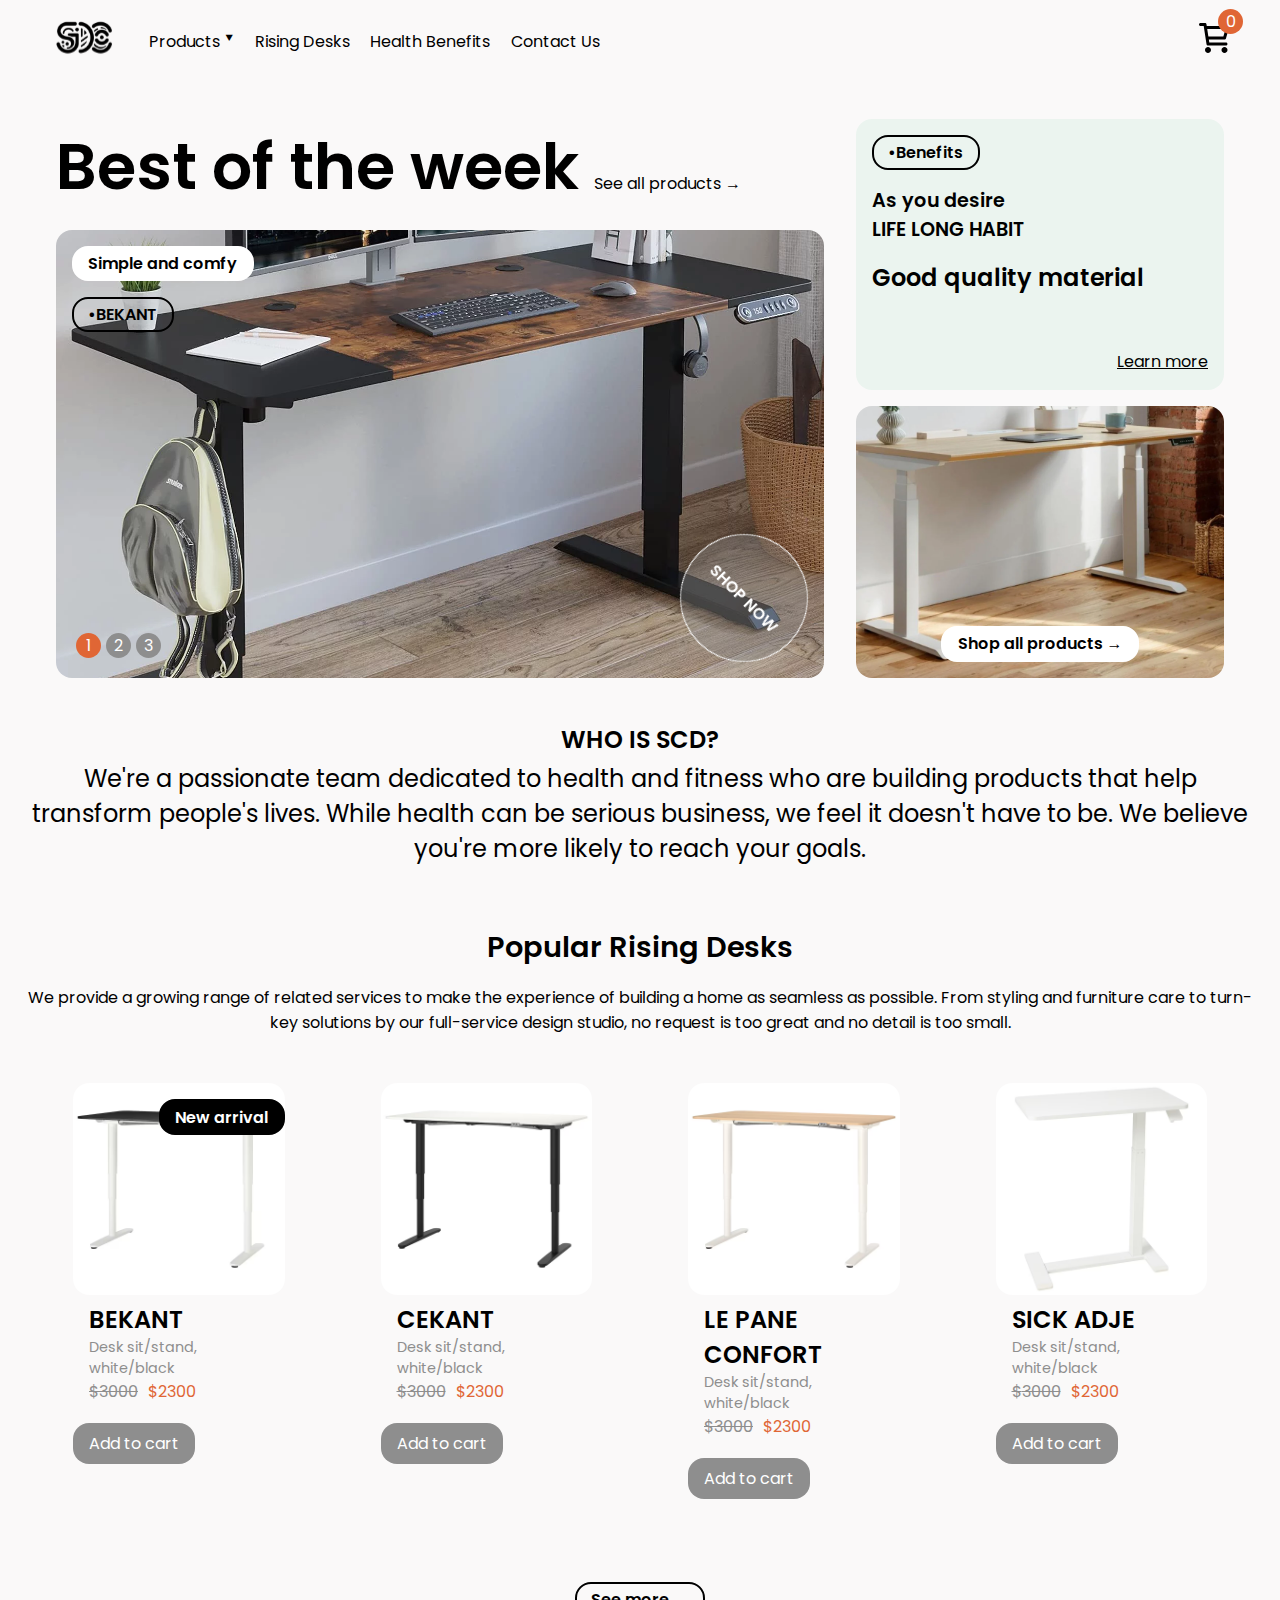
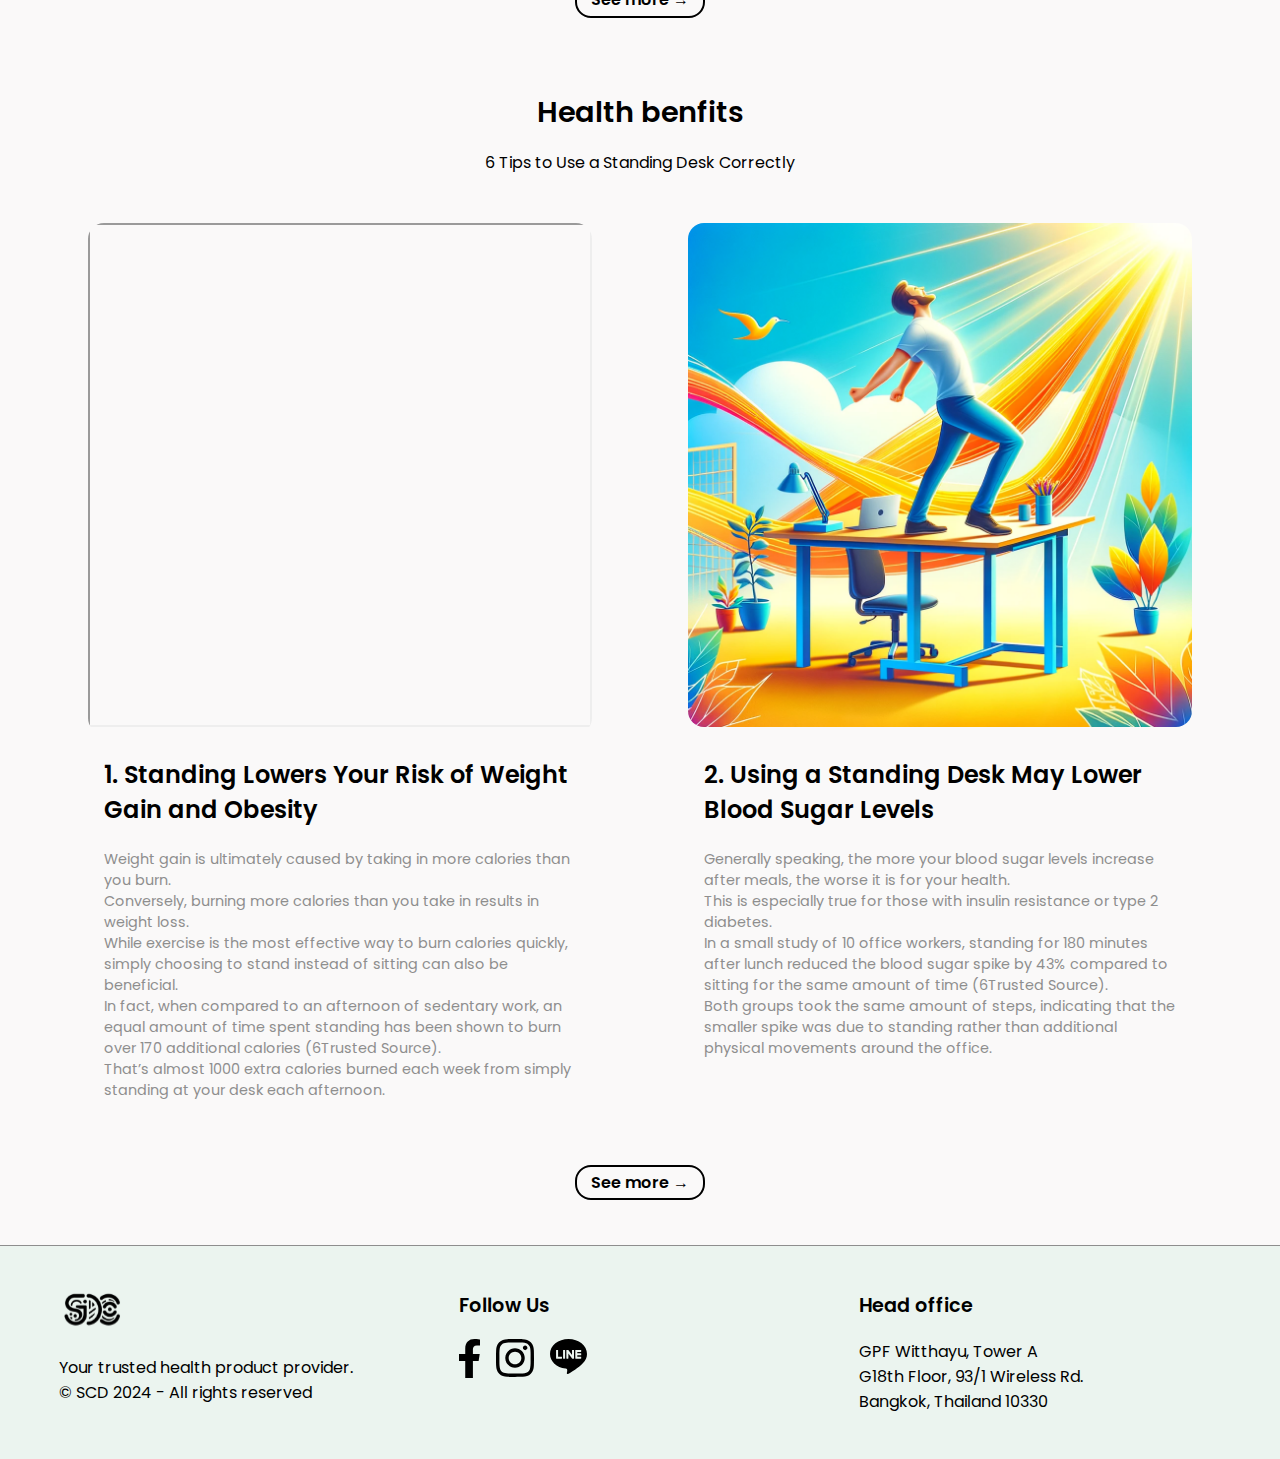
<file: index.html>
<!DOCTYPE html>
<html lang="en">
  <head>
    <meta charset="UTF-8">
    <meta name="viewport" content="width=device-width, initial-scale=1.0">
    <title>Home | SCD</title>
    <link rel="stylesheet" href="./style.css">
  </head>
  <body>
    <header class="ct px-4 py-2">
      <nav class="r align-items-center">
        <div class="c-1">
          <a href="./index.html">
            <img src="./logo.svg" alt="logo">
          </a>
        </div>
        <div class="c-9 flex align-items-center">
          <ul id="nav-bar" class="flex flex-row">
            <li class="dropdown">
              Products
              <div class="dropdown-content flex-column p-1">
                <a href="./rising-desks.html?search=BEKANT">BEKANT</a>
                <a href="./rising-desks.html?search=CEKANT">CEKANT</a>
                <a href="./rising-desks.html?search=LE%20PANE%20CONFORT">LE PANE CONFORT</a>
              </div>
            </li>
            <li><a href="./rising-desks.html">Rising Desks</a></li>
            <li><a href="./health-benefits.html">Health Benefits</a></li>
            <li><a href="./contact.html">Contact Us</a></li>
          </ul>
        </div>
        <div class="c-2">
          <div class="flex flex-row justify-content-end">
            <div class="p-relative">
              <span id="cart-count">0</span>
              <img src="./cart.svg" alt="cart">
            </div>
          </div>
        </div>
      </nav>
    </header>

    <main class="mt-2">
      <div class="ct">
        <div class="r">
          <div class="c-s-12 c-m-12 c-l-8 p-1">
            <h1>
              Best of the week <span class="cursor-pointer"><a href="./rising-desks.html">See all products → </a></span>
            </h1>
            <div id="home-slider" class="card-slider">
              <div class="slides">
                <div class="card first-banner flex flex-row p-relative d-f">
                  <div class="card-top-left">
                    <div class="flex flex-column t-0">
                      <div class="tag">Simple and comfy</div>
                      <div class="tag-outline mt-1 tag-dot">BEKANT</div>
                    </div>
                  </div>
                  <div class="card-bottom-right">
                    <div class="flex flex-row t-0">
                      <div class="tag-circle flex align-items-center justify-content-center cursor-pointer">
                        SHOP NOW
                      </div>
                    </div>
                  </div>
                </div>
                <div class="card second-banner flex flex-row p-relative d-n">
                  <div class="card-top-left">
                    <div class="flex flex-column t-0">
                      <div class="tag">Long Hour Work</div>
                      <div class="tag-outline mt-1 tag-dot">CEKANT</div>
                    </div>
                  </div>
                  <div class="card-bottom-right">
                    <div class="flex flex-row t-0">
                      <div class="tag-circle flex align-items-center justify-content-center cursor-pointer">
                        SHOP NOW
                      </div>
                    </div>
                  </div>
                </div>
                <div class="card third-banner flex flex-row p-relative d-n">
                  <div class="card-top-left">
                    <div class="flex flex-column t-0">
                      <div class="tag">Budget-friendly</div>
                      <div class="tag-outline mt-1 tag-dot">LE PANE CONFORT</div>
                    </div>
                  </div>
                  <div class="card-bottom-right">
                    <div class="flex flex-row t-0">
                      <div class="tag-circle flex align-items-center justify-content-center cursor-pointer">
                        SHOP NOW
                      </div>
                    </div>
                  </div>
                </div>
              </div>
              <div class="indicators">
                <div class="indicators__item active">1</div>
                <div class="indicators__item">2</div>
                <div class="indicators__item">3</div>
              </div>
            </div>
          </div>
          <div id="home-benefit" class="c-s-12 c-m-12 c-l-4 p-1 flex flex-column gap-1">
            <div class="card benefit-banner flex flex-row p-relative h-100">
              <div class="card-top-left">
                <div class="flex flex-column t-0">
                  <div class="tag-outline tag-dot mb-1">Benefits</div>
                  <h6>As you desire</h6>
                  <h6 class="mb-1">LIFE LONG HABIT</h6>
                  <h5>Good quality material</h5>
                </div>
              </div>
              <div class="card-bottom-right">
                <a class="text-underline" href="./health-benefits.html">Learn more</a>
              </div>
            </div>
            <div class="card rising-desk-banner flex flex-row justify-content-center p-relative h-100">
              <div class="card-bottom-center">
                <div class="flex flex-row t-0">
                  <div class="tag">Shop all products →</div>
                </div>
              </div>
            </div>
          </div>
        </div>
      </div>
      <div class="ct-f py-5">
        <div class="r">
          <div class="c-12">
            <h5 class="text-center">WHO IS SCD?</h5>
            <h5 class="text-center text-normal px-5">
              We're a passionate team dedicated to health and fitness who are building products that help transform
              people's lives. While health can be serious business, we feel it doesn't have to be. We believe you're
              more likely to reach your goals.
            </h5>
          </div>
        </div>
      </div>
      <div class="ct py-5">
        <div class="r">
          <div class="c-12">
            <div class="r">
              <div class="c-12">
                <div class="flex flex-column align-items-center">
                  <h4>Popular Rising Desks</h4>
                  <p class="text-center">
                    We provide a growing range of related services to make the experience of building a home as seamless
                    as possible. From styling and furniture care to turn-key solutions by our full-service design
                    studio, no request is too great and no detail is too small.
                  </p>
                </div>
              </div>
              <div class="c-l-3 c-m-4 c-s-12 p-1">
                <div class="card m-1 p-relative">
                  <img class="card-img" src="./products/product-1.avif" alt="Arriavle product one">
                  <div class="card-top-right">
                    <div class="tag-black mt-1">New arrival</div>
                  </div>
                  <p class="card-title mx-1">BEKANT</p>
                  <p class="card-sub mx-1">Desk sit/stand, white/black</p>
                  <div class="card-price-tag mx-1">
                    <div class="card-price-tag__base">3000</div>
                    <div class="card-price-tag__discount">2300</div>
                  </div>
                  <div class="card-addToCart my-2" onclick="addItemToCart({ id: 1, name: 'BEKANT', price: 3000 })">
                    Add to cart
                  </div>
                </div>
              </div>
              <div class="c-l-3 c-m-4 c-s-12 p-1">
                <div class="card m-1">
                  <img class="card-img" src="./products/product-2.avif" alt="Arriavle product two">
                  <p class="card-title mx-1">CEKANT</p>
                  <p class="card-sub mx-1">Desk sit/stand, white/black</p>
                  <div class="card-price-tag mx-1">
                    <div class="card-price-tag__base">3000</div>
                    <div class="card-price-tag__discount">2300</div>
                  </div>
                  <div class="card-addToCart my-2" onclick="addItemToCart({ id: 2, name: 'CEKANT', price: 3000 })">
                    Add to cart
                  </div>
                </div>
                <p class="mx-1"></p>
              </div>
              <div class="c-l-3 c-m-4 c-s-12 p-1">
                <div class="card m-1">
                  <img class="card-img" src="./products/product-3.avif" alt="Arriavle product three">
                  <p class="card-title mx-1">LE PANE CONFORT</p>
                  <p class="card-sub mx-1">Desk sit/stand, white/black</p>
                  <div class="card-price-tag mx-1">
                    <div class="card-price-tag__base">3000</div>
                    <div class="card-price-tag__discount">2300</div>
                  </div>
                  <div class="card-addToCart my-2" onclick="addItemToCart({ id: 3, name: 'LE PANE CONFORT', price: 3000 })">
                    Add to cart
                  </div>
                </div>
                <p class="mx-1"></p>
              </div>
              <div class="c-l-3 c-m-4 c-s-12 p-1">
                <div class="card m-1">
                  <img class="card-img" src="./products/product-4.avif" alt="">
                  <p class="card-title mx-1">SICK ADJE</p>
                  <p class="card-sub mx-1">Desk sit/stand, white/black</p>
                  <div class="card-price-tag mx-1">
                    <div class="card-price-tag__base">3000</div>
                    <div class="card-price-tag__discount">2300</div>
                  </div>
                  <div class="card-addToCart my-2" onclick="addItemToCart({ id: 4, name: 'SICK ADJE', price: 3000 })">
                    Add to cart
                  </div>
                </div>
                <p class="mx-1"></p>
              </div>
              <div class="c-l-12 c-m-12 c-s-12 p-1 flex justify-content-center">
                <a href="./rising-desks.html" class="tag-outline cursor-pointer">See more →</a>
              </div>
            </div>
          </div>
        </div>
      </div>
      <div class="ct py-5">
        <div class="r">
          <div class="c-12">
            <div class="flex flex-column align-items-center">
              <h4>Health benfits</h4>
              <p class="text-center">6 Tips to Use a Standing Desk Correctly</p>
            </div>
          </div>
          <div class="c-l-6 c-m-6 c-s-12 p-1">
            <div class="card m-1 p-relative">
              <div class="card-img overflow-hidden">
                <iframe width="504" height="504" src="https://www.youtube.com/embed/Ig4OgfjkCZ8?si=38S94XhW71Z-R6vt" title="YouTube video player" allow="accelerometer; autoplay; clipboard-write; encrypted-media; gyroscope; picture-in-picture; web-share" allowfullscreen></iframe>
              </div>
              <p class="card-title mx-1 py-3">1. Standing Lowers Your Risk of Weight Gain and Obesity</p>
              <p class="card-sub mx-1">
                Weight gain is ultimately caused by taking in more calories than you burn.
                <br>
                Conversely, burning more calories than you take in results in weight loss.
                <br>
                While exercise is the most effective way to burn calories quickly, simply choosing to stand instead of
                sitting can also be beneficial.
                <br>
                In fact, when compared to an afternoon of sedentary work, an equal amount of time spent standing has
                been shown to burn over 170 additional calories (6Trusted Source).
                <br>
                That’s almost 1000 extra calories burned each week from simply standing at your desk each afternoon.
              </p>
            </div>
          </div>
          <div class="c-l-6 c-m-6 c-s-12 p-1">
            <div class="card m-1 p-relative">
              <img class="card-img" src="./images/health-benefit-2.png" alt="Health benefit 2">
              <p class="card-title mx-1 py-3">2. Using a Standing Desk May Lower Blood Sugar Levels</p>
              <p class="card-sub mx-1">
                Generally speaking, the more your blood sugar levels increase after meals, the worse it is for your
                health.
                <br>
                This is especially true for those with insulin resistance or type 2 diabetes.
                <br>
                In a small study of 10 office workers, standing for 180 minutes after lunch reduced the blood sugar
                spike by 43% compared to sitting for the same amount of time (6Trusted Source).
                <br>
                Both groups took the same amount of steps, indicating that the smaller spike was due to standing rather
                than additional physical movements around the office.
              </p>
            </div>
          </div>
          <div class="c-l-12 c-m-12 c-s-12 p-1 flex justify-content-center">
            <a href="./rising-desks.html" class="tag-outline cursor-pointer">See more →</a>
          </div>
        </div>
      </div>
    </main>

    <footer class="ct-f">
      <div class="ct py-4">
        <div class="r">
          <div class="c-l-4 c-m-4 c-s-12 p-2">
            <a href="./index.html">
              <img class="mb-2" src="./logo.svg" alt="logo">
            </a>
            <p>Your trusted health product provider.</p>
            <p>© SCD 2024 - All rights reserved</p>
          </div>
          <div class="c-l-4 c-m-4 c-s-12 p-2">
            <h6 class="mb-2">Follow Us</h6>
            <ul class="flex flex-row gap-1">
              <li>
                <a href="#"><img src="./fb.svg" alt="social-media-fb"></a>
              </li>
              <li>
                <a href="#"><img src="./insta.svg" alt="social-media-instagram"></a>
              </li>
              <li>
                <a href="#"><img src="./line.svg" alt="social-media-line"></a>
              </li>
            </ul>
          </div>
          <div class="c-l-4 c-m-4 c-s-12 p-2">
            <h6 class="mb-2">Head office</h6>
            <ul class="flex flex-column">
              <li>GPF Witthayu, Tower A</li>
              <li>G18th Floor, 93/1 Wireless Rd.</li>
              <li>Bangkok, Thailand 10330</li>
            </ul>
          </div>
        </div>
      </div>
    </footer>
    <script>
      const homeSliderEle = document.getElementById("home-slider");
      const [slidesEle, indicatorsEle] = homeSliderEle.children;
  
      indicatorsEle.addEventListener("click", (e) => {
        const target = e.target;
        if (target.classList.contains("indicators__item")) {
          const activeEle = indicatorsEle.querySelector(".active");
          activeEle.classList.remove("active");
          target.classList.add("active");
          const activeIndex = Array.from(indicatorsEle.children).indexOf(activeEle);
          const targetIndex = Array.from(indicatorsEle.children).indexOf(target);
          const activeSlideEle = slidesEle.querySelector(".d-f");
          activeSlideEle.classList.add("d-n");
          activeSlideEle.classList.remove("d-f");
          const targetSlideEle = slidesEle.children[targetIndex];
          targetSlideEle.classList.add("d-f");
          targetSlideEle.classList.remove("d-n");
        }
      });
    </script>
    <script src="cart.js"></script>
  </body>
</html>
</file>
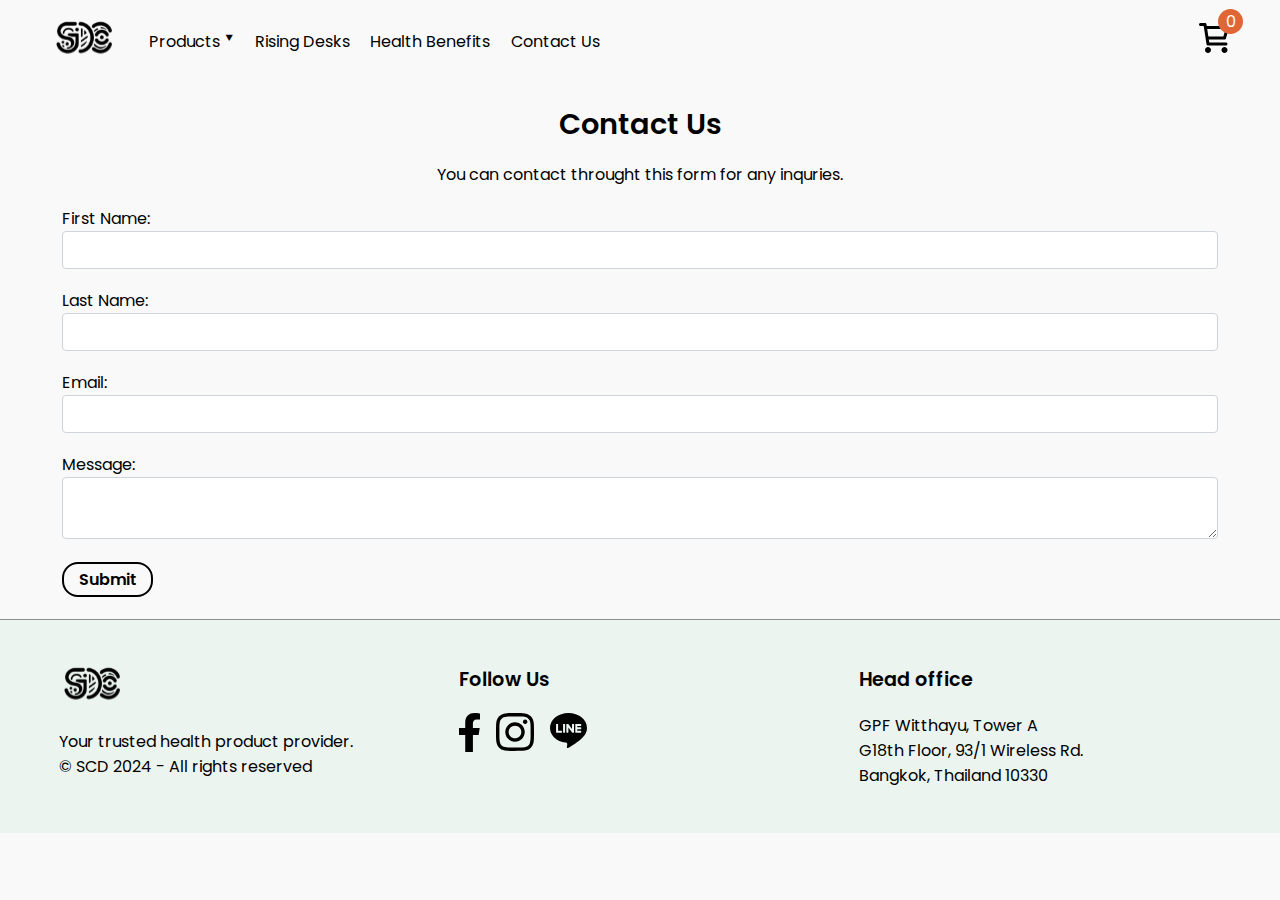
<file: contact.html>
<!DOCTYPE html>
<html lang="en">
  <head>
    <meta charset="UTF-8">
    <meta name="viewport" content="width=device-width, initial-scale=1.0">
    <title>Health Benefits | SCD</title>
    <link rel="stylesheet" href="./style.css">
  </head>
  <body>
    <header class="ct px-4 py-2">
      <nav class="r align-items-center">
        <div class="c-1">
          <a href="./index.html">
            <img src="./logo.svg" alt="logo">
          </a>
        </div>
        <div class="c-9 flex align-items-center">
          <ul id="nav-bar" class="flex flex-row">
            <li class="dropdown">
              Products
              <div class="dropdown-content flex-column p-1">
                <a href="./rising-desks.html?search=BEKANT">BEKANT</a>
                <a href="./rising-desks.html?search=CEKANT">CEKANT</a>
                <a href="./rising-desks.html?search=LE%20PANE%20CONFORT">LE PANE CONFORT</a>
              </div>
            </li>
            <li><a href="./rising-desks.html">Rising Desks</a></li>
            <li><a href="./health-benefits.html">Health Benefits</a></li>
            <li><a href="./contact.html">Contact Us</a></li>
          </ul>
        </div>
        <div class="c-2">
          <div class="flex flex-row justify-content-end">
            <div class="p-relative">
              <span id="cart-count">0</span>
              <img src="./cart.svg" alt="cart">
            </div>
          </div>
        </div>
      </nav>
    </header>
    <main class="mt-2">
      <div class="ct">
        <div class="r">
          <div class="c-s-12 c-m-12 c-12 px-3">
            <div class="flex flex-column align-items-center">
              <h4>Contact Us</h4>
              <p class="text-center">You can contact throught this form for any inquries.</p>
            </div>
          </div>
          <div class="c-s-12 c-m-12 c-12 px-3">
            <form action="send-email.php" method="post">
              <div class="form-group pt-2">
                <label for="first-name">First Name:</label>
                <input type="text" id="first-name" name="first-name" aria-required="true">
              </div>
              <div class="form-group pt-2">
                <label for="last-name">Last Name:</label>
                <input type="text" id="last-name" name="last-name" aria-required="true">
              </div>
              <div class="form-group pt-2">
                <label for="email">Email:</label>
                <input type="email" id="email" name="email" aria-required="true">
              </div>
              <div class="form-group pt-2">
                <label for="message">Message:</label>
                <textarea id="message" name="message" aria-required="true"></textarea>
              </div>
              <div class="form-group">
                <button class="tag-outline my-3 cursor-pointer" type="submit">Submit</button>
              </div>
            </form>
          </div>
        </div>
      </div>
    </main>
    <footer class="ct-f">
      <div class="ct py-4">
        <div class="r">
          <div class="c-l-4 c-m-4 c-s-12 p-2">
            <a href="./index.html">
              <img class="mb-2" src="./logo.svg" alt="logo">
            </a>
            <p>Your trusted health product provider.</p>
            <p>© SCD 2024 - All rights reserved</p>
          </div>
          <div class="c-l-4 c-m-4 c-s-12 p-2">
            <h6 class="mb-2">Follow Us</h6>
            <ul class="flex flex-row gap-1">
              <li>
                <a href="#"><img src="./fb.svg" alt="social-media-fb"></a>
              </li>
              <li>
                <a href="#"><img src="./insta.svg" alt="social-media-instagram"></a>
              </li>
              <li>
                <a href="#"><img src="./line.svg" alt="social-media-line"></a>
              </li>
            </ul> 
          </div>
          <div class="c-l-4 c-m-4 c-s-12 p-2">
            <h6 class="mb-2">Head office</h6>
            <ul class="flex flex-column">
              <li>GPF Witthayu, Tower A</li>
              <li>G18th Floor, 93/1 Wireless Rd.</li>
              <li>Bangkok, Thailand 10330</li>
            </ul>
          </div>
        </div>
      </div>
    </footer>
    <script src="cart.js"></script>
  </body>
</html>
</file>
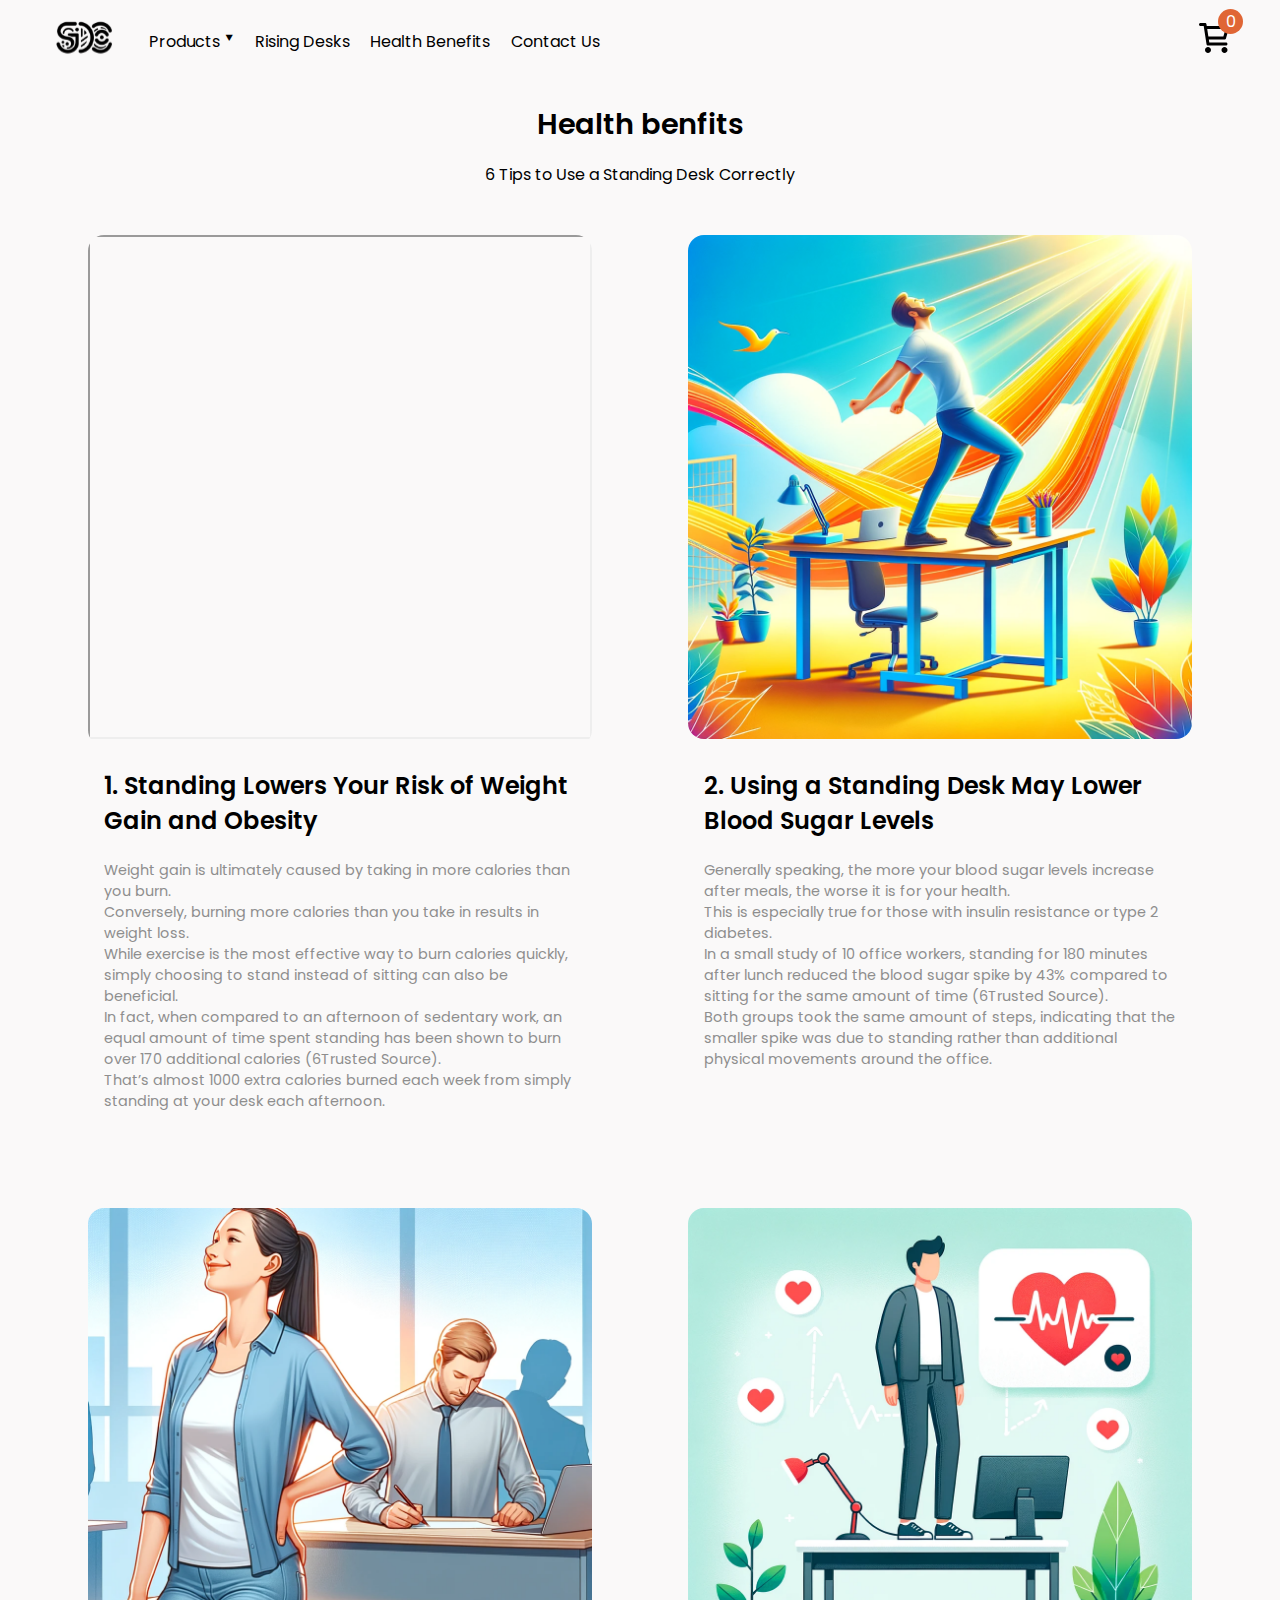
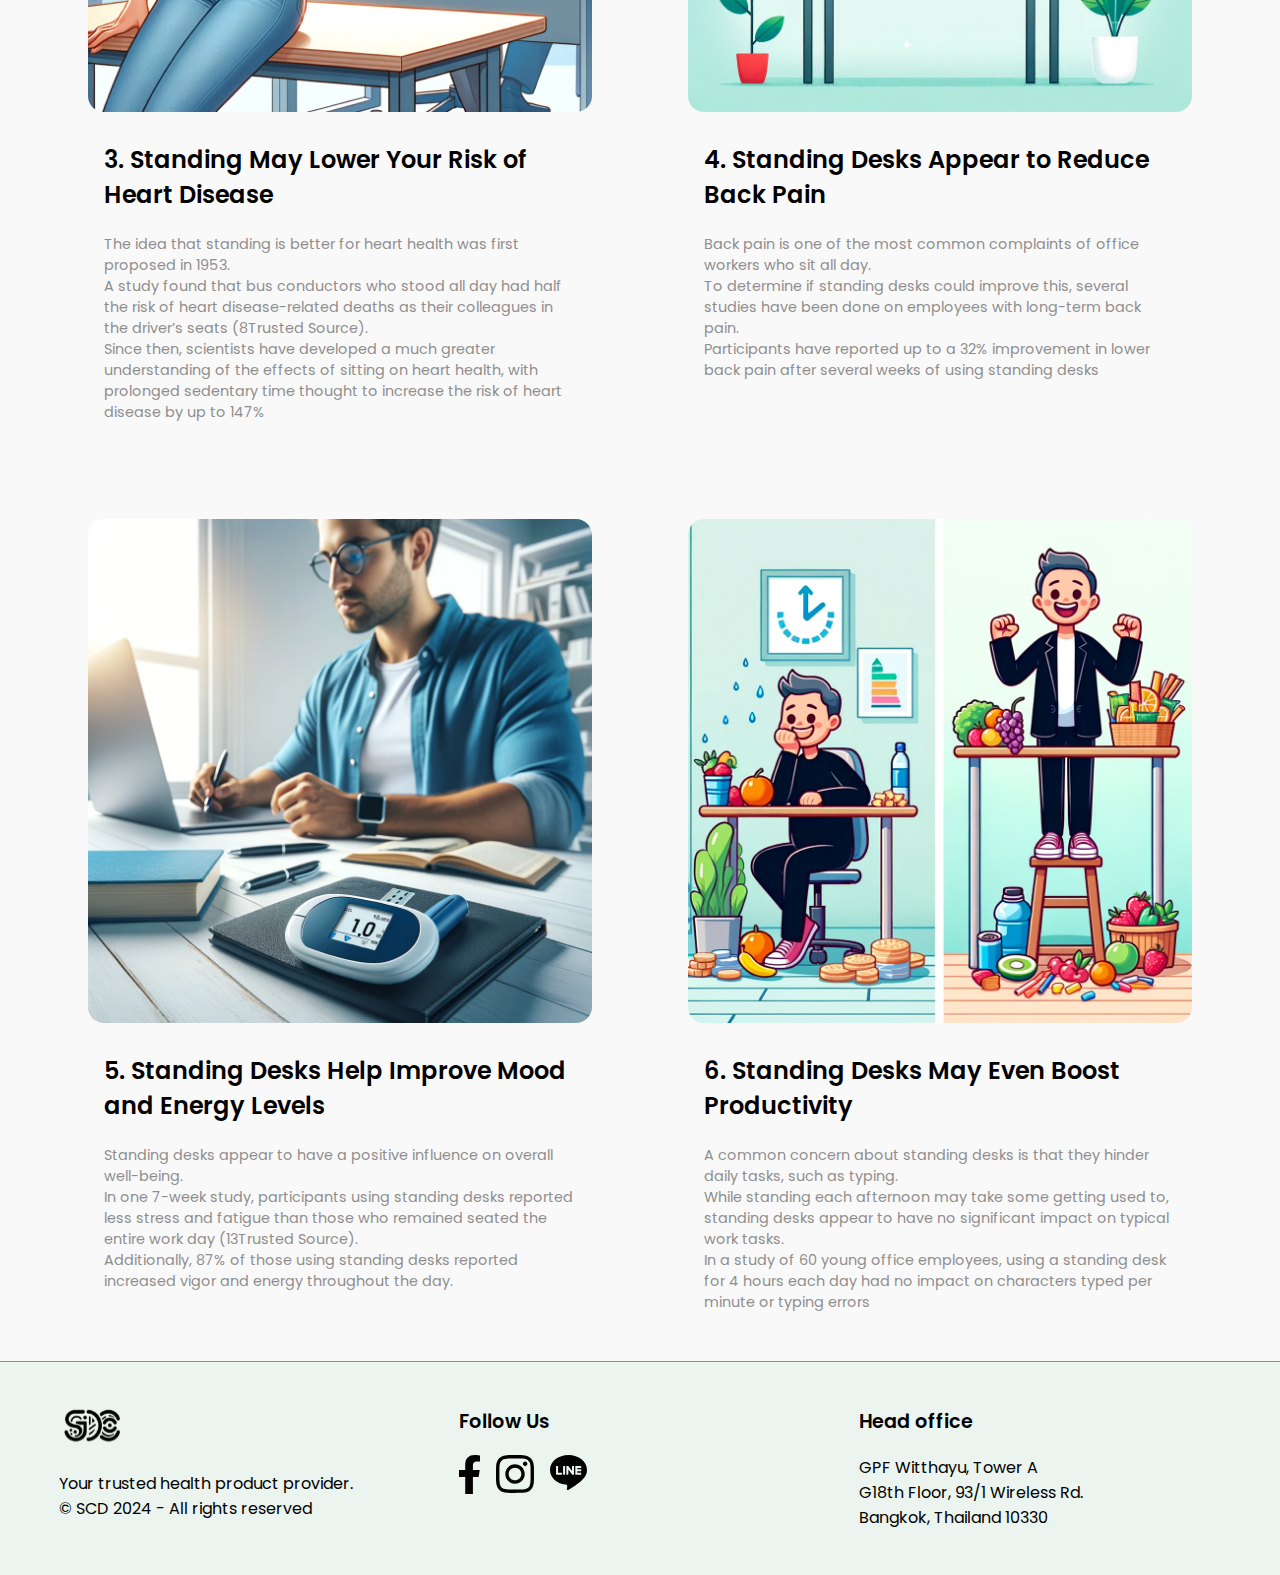
<file: health-benefits.html>
<!DOCTYPE html>
<html lang="en">
  <head>
    <meta charset="UTF-8">
    <meta name="viewport" content="width=device-width, initial-scale=1.0">
    <title>Health Benefits | SCD</title>
    <link rel="stylesheet" href="./style.css">
  </head>
  <body>
    <header class="ct px-4 py-2">
      <nav class="r align-items-center">
        <div class="c-1">
          <a href="./index.html">
            <img src="./logo.svg" alt="logo">
          </a>
        </div>
        <div class="c-9 flex align-items-center">
          <ul id="nav-bar" class="flex flex-row">
            <li class="dropdown">
              Products
              <div class="dropdown-content flex-column p-1">
                <a href="./rising-desks.html?search=BEKANT">BEKANT</a>
                <a href="./rising-desks.html?search=CEKANT">CEKANT</a>
                <a href="./rising-desks.html?search=LE%20PANE%20CONFORT">LE PANE CONFORT</a>
              </div>
            </li>
            <li><a href="./rising-desks.html">Rising Desks</a></li>
            <li><a href="./health-benefits.html">Health Benefits</a></li>
            <li><a href="./contact.html">Contact Us</a></li>
          </ul>
        </div>
        <div class="c-2">
          <div class="flex flex-row justify-content-end">
            <div class="p-relative">
              <span id="cart-count">0</span>
              <img src="./cart.svg" alt="cart">
            </div>
          </div>
        </div>
      </nav>
    </header>

    <main class="mt-2">
      <div class="ct">
        <div class="r">
          <div class="c-12">
            <div class="flex flex-column align-items-center">
              <h4>Health benfits</h4>
              <p class="text-center">6 Tips to Use a Standing Desk Correctly</p>
            </div>
          </div>
          <div class="c-l-6 c-m-6 c-s-12 p-1">
            <div class="card m-1 p-relative">
              <div class="card-img overflow-hidden">
                <iframe width="504" height="504" src="https://www.youtube.com/embed/Ig4OgfjkCZ8?si=38S94XhW71Z-R6vt" title="YouTube video player" allow="accelerometer; autoplay; clipboard-write; encrypted-media; gyroscope; picture-in-picture; web-share" allowfullscreen></iframe>
              </div>
              <p class="card-title mx-1 py-3">1. Standing Lowers Your Risk of Weight Gain and Obesity</p>
              <p class="card-sub mx-1">
                Weight gain is ultimately caused by taking in more calories than you burn.
                <br>
                Conversely, burning more calories than you take in results in weight loss.
                <br>
                While exercise is the most effective way to burn calories quickly, simply choosing to stand instead of
                sitting can also be beneficial.
                <br>
                In fact, when compared to an afternoon of sedentary work, an equal amount of time spent standing has
                been shown to burn over 170 additional calories (6Trusted Source).
                <br>
                That’s almost 1000 extra calories burned each week from simply standing at your desk each afternoon.
              </p>
            </div>
          </div>
          <div class="c-l-6 c-m-6 c-s-12 p-1">
            <div class="card m-1 p-relative">
              <img class="card-img" src="./images/health-benefit-2.png" alt="Health benefit 2">
              <p class="card-title mx-1 py-3">2. Using a Standing Desk May Lower Blood Sugar Levels</p>
              <p class="card-sub mx-1">
                Generally speaking, the more your blood sugar levels increase after meals, the worse it is for your
                health.
                <br>
                This is especially true for those with insulin resistance or type 2 diabetes.
                <br>
                In a small study of 10 office workers, standing for 180 minutes after lunch reduced the blood sugar
                spike by 43% compared to sitting for the same amount of time (6Trusted Source).
                <br>
                Both groups took the same amount of steps, indicating that the smaller spike was due to standing rather
                than additional physical movements around the office.
              </p>
            </div>
          </div>
          <div class="c-l-6 c-m-6 c-s-12 p-1">
            <div class="card m-1 p-relative">
              <img class="card-img" src="./images/health-benefit-3.png" alt="Health benefit 3">
              <p class="card-title mx-1 py-3">3. Standing May Lower Your Risk of Heart Disease</p>
              <p class="card-sub mx-1">
                The idea that standing is better for heart health was first proposed in 1953.
                <br>
                A study found that bus conductors who stood all day had half the risk of heart disease-related deaths as
                their colleagues in the driver’s seats (8Trusted Source).
                <br>
                Since then, scientists have developed a much greater understanding of the effects of sitting on heart
                health, with prolonged sedentary time thought to increase the risk of heart disease by up to 147%
              </p>
            </div>
          </div>
          <div class="c-l-6 c-m-6 c-s-12 p-1">
            <div class="card m-1 p-relative">
              <img class="card-img" src="./images/health-benefit-4.png" alt="Health benefit 4">
              <p class="card-title mx-1 py-3">4. Standing Desks Appear to Reduce Back Pain</p>
              <p class="card-sub mx-1">
                Back pain is one of the most common complaints of office workers who sit all day.
                <br>
                To determine if standing desks could improve this, several studies have been done on employees with
                long-term back pain.
                <br>
                Participants have reported up to a 32% improvement in lower back pain after several weeks of using
                standing desks
              </p>
            </div>
          </div>
          <div class="c-l-6 c-m-6 c-s-12 p-1">
            <div class="card m-1 p-relative">
              <img class="card-img" src="./images/health-benefit-5.png" alt="Health benefit 5">
              <p class="card-title mx-1 py-3">5. Standing Desks Help Improve Mood and Energy Levels</p>
              <p class="card-sub mx-1">
                Standing desks appear to have a positive influence on overall well-being.
                <br>
                In one 7-week study, participants using standing desks reported less stress and fatigue than those who
                remained seated the entire work day (13Trusted Source).
                <br>
                Additionally, 87% of those using standing desks reported increased vigor and energy throughout the day.
              </p>
            </div>
          </div>
          <div class="c-l-6 c-m-6 c-s-12 p-1">
            <div class="card m-1 p-relative">
              <img class="card-img" src="./images/health-benefit-6.png" alt="Health benefit 6">
              <p class="card-title mx-1 py-3">6. Standing Desks May Even Boost Productivity</p>
              <p class="card-sub mx-1">
                A common concern about standing desks is that they hinder daily tasks, such as typing.
                <br>
                While standing each afternoon may take some getting used to, standing desks appear to have no
                significant impact on typical work tasks.
                <br>
                In a study of 60 young office employees, using a standing desk for 4 hours each day had no impact on
                characters typed per minute or typing errors
              </p>
            </div>
          </div>
        </div>
      </div>
    </main>

    <footer class="ct-f">
      <div class="ct py-4">
        <div class="r">
          <div class="c-l-4 c-m-4 c-s-12 p-2">
            <a href="./index.html">
              <img class="mb-2" src="./logo.svg" alt="logo">
            </a>
            <p>Your trusted health product provider.</p>
            <p>© SCD 2024 - All rights reserved</p>
          </div>
          <div class="c-l-4 c-m-4 c-s-12 p-2">
            <h6 class="mb-2">Follow Us</h6>
            <ul class="flex flex-row gap-1">
              <li>
                <a href="#"><img src="./fb.svg" alt="social-media-fb"></a>
              </li>
              <li>
                <a href="#"><img src="./insta.svg" alt="social-media-instagram"></a>
              </li>
              <li>
                <a href="#"><img src="./line.svg" alt="social-media-line"></a>
              </li>
            </ul>
          </div>
          <div class="c-l-4 c-m-4 c-s-12 p-2">
            <h6 class="mb-2">Head office</h6>
            <ul class="flex flex-column">
              <li>GPF Witthayu, Tower A</li>
              <li>G18th Floor, 93/1 Wireless Rd.</li>
              <li>Bangkok, Thailand 10330</li>
            </ul>
          </div>
        </div>
      </div>
    </footer> 
    <script src="cart.js"></script>
  </body>
</html>
</file>
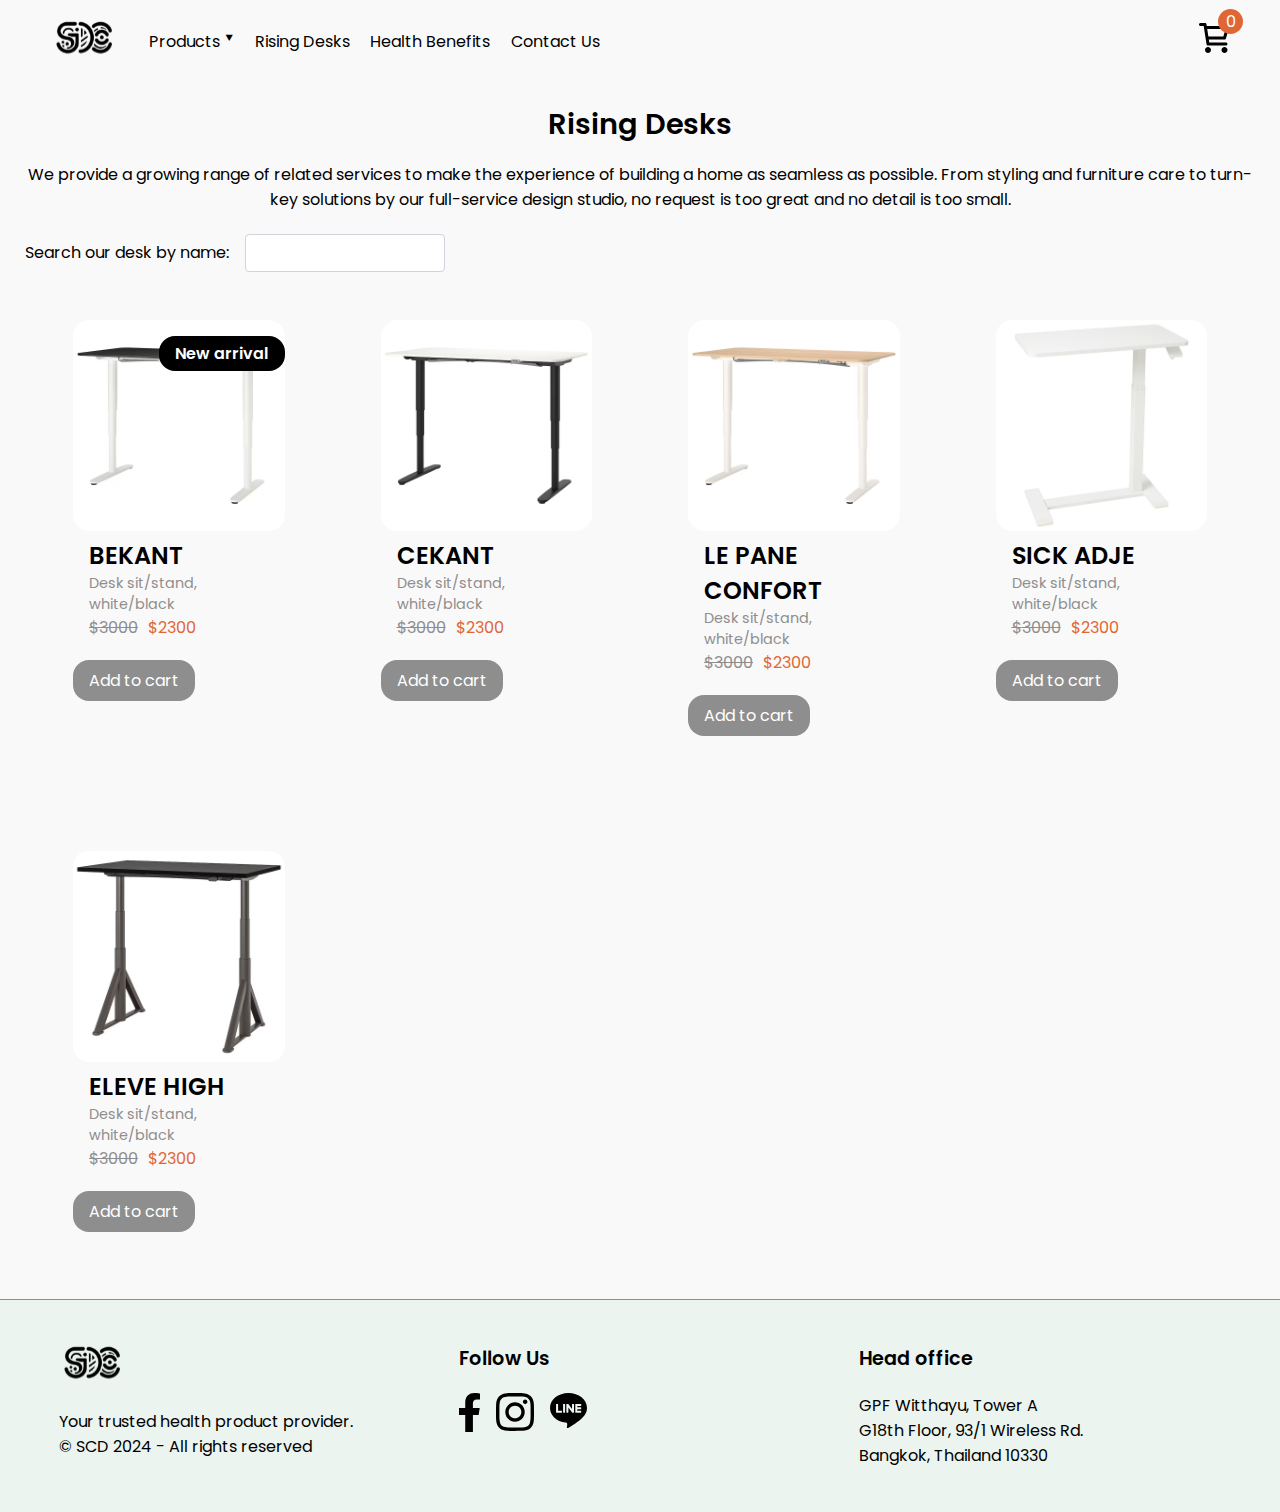
<file: rising-desks.html>
<!DOCTYPE html>
<html lang="en">
  <head>
    <meta charset="UTF-8">
    <meta name="viewport" content="width=device-width, initial-scale=1.0">
    <title>Rising Desks | SCD</title>
    <link rel="stylesheet" href="./style.css">
  </head>
  <body>
    <header class="ct px-4 py-2">
      <nav class="r align-items-center">
        <div class="c-1">
          <a href="./index.html">
            <img src="./logo.svg" alt="logo">
          </a>
        </div>
        <div class="c-9 flex align-items-center">
          <ul id="nav-bar" class="flex flex-row">
            <li class="dropdown">
              Products
              <div class="dropdown-content flex-column p-1">
                <a href="./rising-desks.html?search=BEKANT">BEKANT</a>
                <a href="./rising-desks.html?search=CEKANT">CEKANT</a>
                <a href="./rising-desks.html?search=LE%20PANE%20CONFORT">LE PANE CONFORT</a>
              </div>
            </li>
            <li><a href="./rising-desks.html">Rising Desks</a></li>
            <li><a href="./health-benefits.html">Health Benefits</a></li>
            <li><a href="./contact.html">Contact Us</a></li>
          </ul>
        </div>
        <div class="c-2">
          <div class="flex flex-row justify-content-end">
            <div class="p-relative">
              <span id="cart-count">0</span>
              <img src="./cart.svg" alt="cart">
            </div>
          </div>
        </div>
      </nav>
    </header>

    <main class="mt-2">
      <div class="ct">
        <div class="r">
          <div class="c-12">
            <div class="r">
              <div class="c-12">
                <div class="flex flex-column align-items-center">
                  <h4>Rising Desks</h4>
                  <p class="text-center">
                    We provide a growing range of related services to make the experience of building a home as seamless
                    as possible. From styling and furniture care to turn-key solutions by our full-service design
                    studio, no request is too great and no detail is too small.
                  </p>
                </div>
              </div>
              <div class="c-12 pt-3">
                <div class="flex align-items-center gap-1"><label for="product-search">Search our desk by name: </label><input id="product-search" type="text" name="product-search"></div>
              </div>
              <div class="c-l-3 c-m-4 c-s-12 p-1">
                <div class="card m-1 p-relative">
                  <img class="card-img" src="./products/product-1.avif" alt="">
                  <div class="card-top-right">
                    <div class="tag-black mt-1">New arrival</div>
                  </div>
                  <p class="card-title mx-1">BEKANT</p>
                  <p class="card-sub mx-1">Desk sit/stand, white/black</p>
                  <div class="card-price-tag mx-1">
                    <div class="card-price-tag__base">3000</div>
                    <div class="card-price-tag__discount">2300</div>
                  </div>
                  <div class="card-addToCart my-2" onclick="addItemToCart({ id: 1, name: 'BEKANT', price: 3000 })">
                    Add to cart
                  </div>
                </div>
              </div>
              <div class="c-l-3 c-m-4 c-s-12 p-1">
                <div class="card m-1">
                  <img class="card-img" src="./products/product-2.avif" alt="">
                  <p class="card-title mx-1">CEKANT</p>
                  <p class="card-sub mx-1">Desk sit/stand, white/black</p>
                  <div class="card-price-tag mx-1">
                    <div class="card-price-tag__base">3000</div>
                    <div class="card-price-tag__discount">2300</div>
                  </div>
                  <div class="card-addToCart my-2" onclick="addItemToCart({ id: 2, name: 'CEKANT', price: 3000 })">
                    Add to cart
                  </div>
                </div>
                <p class="mx-1"></p>
              </div>
              <div class="c-l-3 c-m-4 c-s-12 p-1">
                <div class="card m-1">
                  <img class="card-img" src="./products/product-3.avif" alt="">
                  <p class="card-title mx-1">LE PANE CONFORT</p>
                  <p class="card-sub mx-1">Desk sit/stand, white/black</p>
                  <div class="card-price-tag mx-1">
                    <div class="card-price-tag__base">3000</div>
                    <div class="card-price-tag__discount">2300</div>
                  </div>
                  <div class="card-addToCart my-2" onclick="addItemToCart({ id: 3, name: 'LE PANE CONFORT', price: 3000 })">
                    Add to cart
                  </div>
                </div>
                <p class="mx-1"></p>
              </div>
              <div class="c-l-3 c-m-4 c-s-12 p-1">
                <div class="card m-1">
                  <img class="card-img" src="./products/product-4.avif" alt="">
                  <p class="card-title mx-1">SICK ADJE</p>
                  <p class="card-sub mx-1">Desk sit/stand, white/black</p>
                  <div class="card-price-tag mx-1">
                    <div class="card-price-tag__base">3000</div>
                    <div class="card-price-tag__discount">2300</div>
                  </div>
                  <div class="card-addToCart my-2" onclick="addItemToCart({ id: 4, name: 'SICK ADJE', price: 3000 })">
                    Add to cart
                  </div>
                </div>
                <p class="mx-1"></p>
              </div>
              <div class="c-l-3 c-m-4 c-s-12 p-1">
                <div class="card m-1">
                  <img class="card-img" src="./products/product-5.avif" alt="">
                  <p class="card-title mx-1">ELEVE HIGH</p>
                  <p class="card-sub mx-1">Desk sit/stand, white/black</p>
                  <div class="card-price-tag mx-1">
                    <div class="card-price-tag__base">3000</div>
                    <div class="card-price-tag__discount">2300</div>
                  </div>
                  <div class="card-addToCart my-2" onclick="addItemToCart({ id: 5, name: 'ELEVE HIGH', price: 3000 })">
                    Add to cart
                  </div>
                </div>
                <p class="mx-1"></p>
              </div>
            </div>
          </div>
        </div>
      </div>
    </main>

    <footer class="ct-f">
      <div class="ct py-4">
        <div class="r">
          <div class="c-l-4 c-m-4 c-s-12 p-2">
            <a href="./index.html">
              <img class="mb-2" src="./logo.svg" alt="logo">
            </a>
            <p>Your trusted health product provider.</p>
            <p>© SCD 2024 - All rights reserved</p>
          </div>
          <div class="c-l-4 c-m-4 c-s-12 p-2">
            <h6 class="mb-2">Follow Us</h6>
            <ul class="flex flex-row gap-1">
              <li>
                <a href="#"><img src="./fb.svg" alt="social-media-fb"></a>
              </li>
              <li>
                <a href="#"><img src="./insta.svg" alt="social-media-instagram"></a>
              </li>
              <li>
                <a href="#"><img src="./line.svg" alt="social-media-line"></a>
              </li>
            </ul> 
          </div>
          <div class="c-l-4 c-m-4 c-s-12 p-2">
            <h6 class="mb-2">Head office</h6>
            <ul class="flex flex-column">
              <li>GPF Witthayu, Tower A</li>
              <li>G18th Floor, 93/1 Wireless Rd.</li>
              <li>Bangkok, Thailand 10330</li>
            </ul>
          </div>
        </div>
      </div>
    </footer>
  <script>
    const searchBar = document.getElementById("product-search");
    searchBar.addEventListener("keyup", (e) => {
      searchProduct(e.target.value.toLowerCase());
    });

    const queryParams = new URLSearchParams(window.location.search);
    console.log(queryParams.get('search'));
    if (queryParams.get('search')) {
      searchBar.value = queryParams.get('search');
      searchProduct(queryParams.get('search').toLocaleLowerCase());
    }

    function searchProduct(searchString) {
      const products = document.querySelectorAll(".card");
      products.forEach((product) => {
        const productName = product.querySelector(".card-title").innerText.toLowerCase();
        if (productName.includes(searchString)) {
          product.parentElement.style.display = "block";
        } else {
          product.parentElement.style.display = "none";
        }
      });
    }
  </script>
  <script src="cart.js"></script>
  </body>
</html>
</file>
<file: style.css>
@charset "UTF-8";
@import url("https://fonts.googleapis.com/css2?family=Poppins:wght@400;500;600;700&display=swap");
*:where(:not(html, iframe, canvas, img, svg, video, audio):not(svg *, symbol *)) {
  all: unset;
  display: revert;
}

*,
*::before,
*::after {
  box-sizing: border-box;
}

html {
  -moz-text-size-adjust: none;
  -webkit-text-size-adjust: none;
  text-size-adjust: none;
}

a, button {
  cursor: revert;
}

ol, ul, menu, summary {
  list-style: none;
}

img {
  max-inline-size: 100%;
  max-block-size: 100%;
}

table {
  border-collapse: collapse;
}

input, textarea {
  -moz-user-select: auto;
       user-select: auto;
  -webkit-user-select: auto;
}

textarea {
  white-space: revert;
}

meter {
  -webkit-appearance: revert;
  -moz-appearance: revert;
       appearance: revert;
}

:where(pre) {
  all: revert;
  box-sizing: border-box;
}

::-moz-placeholder {
  color: unset;
}

::placeholder {
  color: unset;
}

:where([hidden]) {
  display: none;
}

:where([contenteditable]:not([contenteditable=false])) {
  -moz-user-modify: read-write;
  -webkit-user-modify: read-write;
  overflow-wrap: break-word;
  line-break: after-white-space;
  -webkit-line-break: after-white-space;
  -moz-user-select: auto;
       user-select: auto;
  -webkit-user-select: auto;
}

:where([draggable=true]) {
  -webkit-user-drag: element;
}

:where(dialog:modal) {
  all: revert;
  box-sizing: border-box;
}

::-webkit-details-marker {
  display: none;
}

.text-center {
  text-align: center;
}

h1 {
  font-size: 4rem;
  font-weight: 600;
  margin-bottom: 1rem;
}

h2 {
  font-size: 3rem;
  font-weight: 600;
  margin-bottom: 1rem;
}

h3 {
  font-size: 2rem;
  font-weight: 600;
  margin-bottom: 1rem;
}

h4 {
  font-size: 1.8rem;
  font-weight: 600;
  margin-bottom: 1rem;
}

h5 {
  font-size: 1.5rem;
  font-weight: 600;
  margin-bottom: 0.2rem;
}

h6 {
  font-size: 1.2rem;
  font-weight: 600;
}

.text-underline {
  text-decoration: underline;
}

.text-normal {
  font-weight: normal;
}

h1 span {
  font-size: 1rem;
  font-weight: 400;
  line-height: 1.2;
  margin-bottom: 1rem;
}

.flex {
  display: flex !important;
}

.flex-row {
  flex-direction: row !important;
}

@media (min-width: 576px) {
  .flex-s-row {
    flex-direction: row !important;
  }
}
@media (min-width: 768px) {
  .flex-m-row {
    flex-direction: row !important;
  }
}
@media (min-width: 992px) {
  .flex-l-row {
    flex-direction: row !important;
  }
}
.flex-row-reverse {
  flex-direction: row-reverse !important;
}

@media (min-width: 576px) {
  .flex-s-row-reverse {
    flex-direction: row-reverse !important;
  }
}
@media (min-width: 768px) {
  .flex-m-row-reverse {
    flex-direction: row-reverse !important;
  }
}
@media (min-width: 992px) {
  .flex-l-row-reverse {
    flex-direction: row-reverse !important;
  }
}
.flex-column {
  flex-direction: column !important;
}

@media (min-width: 576px) {
  .flex-s-column {
    flex-direction: column !important;
  }
}
@media (min-width: 768px) {
  .flex-m-column {
    flex-direction: column !important;
  }
}
@media (min-width: 992px) {
  .flex-l-column {
    flex-direction: column !important;
  }
}
.flex-column-reverse {
  flex-direction: column-reverse !important;
}

@media (min-width: 576px) {
  .flex-s-column-reverse {
    flex-direction: column-reverse !important;
  }
}
@media (min-width: 768px) {
  .flex-m-column-reverse {
    flex-direction: column-reverse !important;
  }
}
@media (min-width: 992px) {
  .flex-l-column-reverse {
    flex-direction: column-reverse !important;
  }
}
.justify-content-start {
  justify-content: start !important;
}

@media (min-width: 576px) {
  .justify-content-s-start {
    justify-content: start !important;
  }
}
@media (min-width: 768px) {
  .justify-content-m-start {
    justify-content: start !important;
  }
}
@media (min-width: 992px) {
  .justify-content-l-start {
    justify-content: start !important;
  }
}
.justify-content-end {
  justify-content: end !important;
}

@media (min-width: 576px) {
  .justify-content-s-end {
    justify-content: end !important;
  }
}
@media (min-width: 768px) {
  .justify-content-m-end {
    justify-content: end !important;
  }
}
@media (min-width: 992px) {
  .justify-content-l-end {
    justify-content: end !important;
  }
}
.justify-content-center {
  justify-content: center !important;
}

@media (min-width: 576px) {
  .justify-content-s-center {
    justify-content: center !important;
  }
}
@media (min-width: 768px) {
  .justify-content-m-center {
    justify-content: center !important;
  }
}
@media (min-width: 992px) {
  .justify-content-l-center {
    justify-content: center !important;
  }
}
.justify-content-between {
  justify-content: between !important;
}

@media (min-width: 576px) {
  .justify-content-s-between {
    justify-content: between !important;
  }
}
@media (min-width: 768px) {
  .justify-content-m-between {
    justify-content: between !important;
  }
}
@media (min-width: 992px) {
  .justify-content-l-between {
    justify-content: between !important;
  }
}
.justify-content-around {
  justify-content: around !important;
}

@media (min-width: 576px) {
  .justify-content-s-around {
    justify-content: around !important;
  }
}
@media (min-width: 768px) {
  .justify-content-m-around {
    justify-content: around !important;
  }
}
@media (min-width: 992px) {
  .justify-content-l-around {
    justify-content: around !important;
  }
}
.justify-content-evenly {
  justify-content: evenly !important;
}

@media (min-width: 576px) {
  .justify-content-s-evenly {
    justify-content: evenly !important;
  }
}
@media (min-width: 768px) {
  .justify-content-m-evenly {
    justify-content: evenly !important;
  }
}
@media (min-width: 992px) {
  .justify-content-l-evenly {
    justify-content: evenly !important;
  }
}
.align-items-start {
  align-items: start !important;
}

@media (min-width: 576px) {
  .align-items-s-start {
    align-items: start !important;
  }
}
@media (min-width: 768px) {
  .align-items-m-start {
    align-items: start !important;
  }
}
@media (min-width: 992px) {
  .align-items-l-start {
    align-items: start !important;
  }
}
.align-items-end {
  align-items: end !important;
}

@media (min-width: 576px) {
  .align-items-s-end {
    align-items: end !important;
  }
}
@media (min-width: 768px) {
  .align-items-m-end {
    align-items: end !important;
  }
}
@media (min-width: 992px) {
  .align-items-l-end {
    align-items: end !important;
  }
}
.align-items-center {
  align-items: center !important;
}

@media (min-width: 576px) {
  .align-items-s-center {
    align-items: center !important;
  }
}
@media (min-width: 768px) {
  .align-items-m-center {
    align-items: center !important;
  }
}
@media (min-width: 992px) {
  .align-items-l-center {
    align-items: center !important;
  }
}
.align-items-baseline {
  align-items: baseline !important;
}

@media (min-width: 576px) {
  .align-items-s-baseline {
    align-items: baseline !important;
  }
}
@media (min-width: 768px) {
  .align-items-m-baseline {
    align-items: baseline !important;
  }
}
@media (min-width: 992px) {
  .align-items-l-baseline {
    align-items: baseline !important;
  }
}
.align-items-stretch {
  align-items: stretch !important;
}

@media (min-width: 576px) {
  .align-items-s-stretch {
    align-items: stretch !important;
  }
}
@media (min-width: 768px) {
  .align-items-m-stretch {
    align-items: stretch !important;
  }
}
@media (min-width: 992px) {
  .align-items-l-stretch {
    align-items: stretch !important;
  }
}
.flex-wrap {
  flex-wrap: wrap !important;
}

@media (min-width: 576px) {
  .flex-s-wrap {
    flex-wrap: wrap !important;
  }
}
@media (min-width: 768px) {
  .flex-m-wrap {
    flex-wrap: wrap !important;
  }
}
@media (min-width: 992px) {
  .flex-l-wrap {
    flex-wrap: wrap !important;
  }
}
.flex-nowrap {
  flex-wrap: nowrap !important;
}

@media (min-width: 576px) {
  .flex-s-nowrap {
    flex-wrap: nowrap !important;
  }
}
@media (min-width: 768px) {
  .flex-m-nowrap {
    flex-wrap: nowrap !important;
  }
}
@media (min-width: 992px) {
  .flex-l-nowrap {
    flex-wrap: nowrap !important;
  }
}
.flex-wrap-reverse {
  flex-wrap: wrap-reverse !important;
}

@media (min-width: 576px) {
  .flex-s-wrap-reverse {
    flex-wrap: wrap-reverse !important;
  }
}
@media (min-width: 768px) {
  .flex-m-wrap-reverse {
    flex-wrap: wrap-reverse !important;
  }
}
@media (min-width: 992px) {
  .flex-l-wrap-reverse {
    flex-wrap: wrap-reverse !important;
  }
}
.gap-1 {
  gap: 1rem;
}

.gap-2 {
  gap: 2rem;
}

.gap-3 {
  gap: 3rem;
}

.gap-4 {
  gap: 4rem;
}

.gap-5 {
  gap: 5rem;
}

.gap-6 {
  gap: 6rem;
}

.gap-7 {
  gap: 7rem;
}

.gap-8 {
  gap: 8rem;
}

.gap-9 {
  gap: 9rem;
}

.gap-10 {
  gap: 10rem;
}

.ct {
  width: 100%;
  padding-right: 15px;
  padding-left: 15px;
  margin-right: auto;
  margin-left: auto;
}
@media (min-width: 576px) {
  .ct {
    max-width: 540px;
  }
}
@media (min-width: 768px) {
  .ct {
    max-width: 720px;
  }
}
@media (min-width: 992px) {
  .ct {
    max-width: 1200px;
  }
}

.ct-f {
  width: 100%;
  padding-right: 15px;
  padding-left: 15px;
  margin-right: auto;
  margin-left: auto;
}

.r {
  display: flex;
  flex-wrap: wrap;
  margin-right: -15px;
  margin-left: -15px;
}

.c {
  padding-right: 15px;
  padding-left: 15px;
  flex-grow: 1;
  flex-shrink: 0;
  flex-basis: 0;
  max-width: 100%;
}
.c-1 {
  flex: 0 0 8.3333333333%;
  max-width: 8.3333333333%;
}
.c-2 {
  flex: 0 0 16.6666666667%;
  max-width: 16.6666666667%;
}
.c-3 {
  flex: 0 0 25%;
  max-width: 25%;
}
.c-4 {
  flex: 0 0 33.3333333333%;
  max-width: 33.3333333333%;
}
.c-5 {
  flex: 0 0 41.6666666667%;
  max-width: 41.6666666667%;
}
.c-6 {
  flex: 0 0 50%;
  max-width: 50%;
}
.c-7 {
  flex: 0 0 58.3333333333%;
  max-width: 58.3333333333%;
}
.c-8 {
  flex: 0 0 66.6666666667%;
  max-width: 66.6666666667%;
}
.c-9 {
  flex: 0 0 75%;
  max-width: 75%;
}
.c-10 {
  flex: 0 0 83.3333333333%;
  max-width: 83.3333333333%;
}
.c-11 {
  flex: 0 0 91.6666666667%;
  max-width: 91.6666666667%;
}
.c-12 {
  flex: 0 0 100%;
  max-width: 100%;
}
@media (max-width: 576px) {
  .c-s-1 {
    flex: 0 0 8.3333333333%;
    max-width: 8.3333333333%;
  }
  .c-s-2 {
    flex: 0 0 16.6666666667%;
    max-width: 16.6666666667%;
  }
  .c-s-3 {
    flex: 0 0 25%;
    max-width: 25%;
  }
  .c-s-4 {
    flex: 0 0 33.3333333333%;
    max-width: 33.3333333333%;
  }
  .c-s-5 {
    flex: 0 0 41.6666666667%;
    max-width: 41.6666666667%;
  }
  .c-s-6 {
    flex: 0 0 50%;
    max-width: 50%;
  }
  .c-s-7 {
    flex: 0 0 58.3333333333%;
    max-width: 58.3333333333%;
  }
  .c-s-8 {
    flex: 0 0 66.6666666667%;
    max-width: 66.6666666667%;
  }
  .c-s-9 {
    flex: 0 0 75%;
    max-width: 75%;
  }
  .c-s-10 {
    flex: 0 0 83.3333333333%;
    max-width: 83.3333333333%;
  }
  .c-s-11 {
    flex: 0 0 91.6666666667%;
    max-width: 91.6666666667%;
  }
  .c-s-12 {
    flex: 0 0 100%;
    max-width: 100%;
  }
}
@media (min-width: 768px) {
  .c-m-1 {
    flex: 0 0 8.3333333333%;
    max-width: 8.3333333333%;
  }
  .c-m-2 {
    flex: 0 0 16.6666666667%;
    max-width: 16.6666666667%;
  }
  .c-m-3 {
    flex: 0 0 25%;
    max-width: 25%;
  }
  .c-m-4 {
    flex: 0 0 33.3333333333%;
    max-width: 33.3333333333%;
  }
  .c-m-5 {
    flex: 0 0 41.6666666667%;
    max-width: 41.6666666667%;
  }
  .c-m-6 {
    flex: 0 0 50%;
    max-width: 50%;
  }
  .c-m-7 {
    flex: 0 0 58.3333333333%;
    max-width: 58.3333333333%;
  }
  .c-m-8 {
    flex: 0 0 66.6666666667%;
    max-width: 66.6666666667%;
  }
  .c-m-9 {
    flex: 0 0 75%;
    max-width: 75%;
  }
  .c-m-10 {
    flex: 0 0 83.3333333333%;
    max-width: 83.3333333333%;
  }
  .c-m-11 {
    flex: 0 0 91.6666666667%;
    max-width: 91.6666666667%;
  }
  .c-m-12 {
    flex: 0 0 100%;
    max-width: 100%;
  }
}
@media (min-width: 992px) {
  .c-l-1 {
    flex: 0 0 8.3333333333%;
    max-width: 8.3333333333%;
  }
  .c-l-2 {
    flex: 0 0 16.6666666667%;
    max-width: 16.6666666667%;
  }
  .c-l-3 {
    flex: 0 0 25%;
    max-width: 25%;
  }
  .c-l-4 {
    flex: 0 0 33.3333333333%;
    max-width: 33.3333333333%;
  }
  .c-l-5 {
    flex: 0 0 41.6666666667%;
    max-width: 41.6666666667%;
  }
  .c-l-6 {
    flex: 0 0 50%;
    max-width: 50%;
  }
  .c-l-7 {
    flex: 0 0 58.3333333333%;
    max-width: 58.3333333333%;
  }
  .c-l-8 {
    flex: 0 0 66.6666666667%;
    max-width: 66.6666666667%;
  }
  .c-l-9 {
    flex: 0 0 75%;
    max-width: 75%;
  }
  .c-l-10 {
    flex: 0 0 83.3333333333%;
    max-width: 83.3333333333%;
  }
  .c-l-11 {
    flex: 0 0 91.6666666667%;
    max-width: 91.6666666667%;
  }
  .c-l-12 {
    flex: 0 0 100%;
    max-width: 100%;
  }
}

.btn, .btn-hover {
  color: #ffffff;
  background-color: #000000;
  padding: 0.4rem;
  border-radius: 1rem;
}

.tag-base, .tag-black, .tag-outline, .tag {
  padding: 0.2rem 0.9rem;
  border-radius: 1rem;
  width: -moz-fit-content;
  width: fit-content;
  border: 2.5px solid #000000;
  font-weight: 600;
}
.tag-base.tag-dot::before, .tag-dot.tag-black::before, .tag-dot.tag-outline::before, .tag-dot.tag::before {
  content: "•";
  font-size: 1rem;
}

.tag {
  color: #000000;
  border-color: #ffffff;
  background-color: #ffffff;
}

.tag-outline {
  color: #000000;
  background-color: transparent;
}

.tag-black {
  color: #ffffff;
  background-color: #000000;
}

.btn-outline {
  color: #ffffff;
  background-color: transparent;
}

.tag-circle {
  transform: rotate(45deg);
  will-change: transform;
  transition: transform 0.3s ease-in-out;
  border-radius: 50%;
  width: 8rem;
  height: 8rem;
  border: 1px solid #ffffff;
  color: #ffffff;
  background-color: rgba(142, 142, 142, 0.3725490196);
  font-weight: 600;
}

.card-slider {
  position: relative;
}
.card-slider .indicators {
  position: absolute;
  left: 20px;
  bottom: 20px;
  display: flex;
  flex-direction: row;
  gap: 5px;
}
.card-slider .indicators .indicators__item {
  display: inline-block;
  width: 25px;
  height: 25px;
  border-radius: 50%;
  background-color: #8e8e8e;
  color: #ffffff;
  cursor: pointer;
  display: flex;
  justify-content: center;
  align-items: center;
}
.card-slider .indicators .indicators__item.active {
  background-color: #e06635;
}

.card {
  border-radius: 1rem;
  transition: all 0.3s ease-in-out;
  padding: 1rem;
}
.card:hover {
  box-shadow: 0px 8px 16px 0px #ededed;
  transform: scale(1.009);
}
.card .card-img {
  border-radius: 1rem;
}
.card .card-title {
  font-size: 1.5rem;
  font-weight: 600;
}
.card .card-price-tag {
  display: flex;
  gap: 10px;
}
.card .card-price-tag__base {
  color: #8e8e8e;
  text-decoration: line-through;
  -webkit-user-select: none;
     -moz-user-select: none;
          user-select: none;
}
.card .card-price-tag__base::before {
  content: "$";
}
.card .card-price-tag__discount {
  color: #e06635;
}
.card .card-price-tag__discount::before {
  content: "$";
}
.card .card-sub {
  font-size: 0.9rem;
  font-weight: 400;
  color: #8e8e8e;
}
.card:hover {
  transform: scale(1.009);
}
.card-addToCart {
  background-color: #8e8e8e;
  color: #ffffff;
  width: -moz-fit-content;
  width: fit-content;
  border-radius: 1rem;
  padding: 0.5rem 1rem;
  cursor: pointer;
  transition: all 0.3s ease-in-out;
}
.card-addToCart:hover {
  background-color: #e06635;
}
.card-top-left {
  position: absolute;
  top: 1rem;
  left: 1rem;
}
.card-top-right {
  position: absolute;
  top: 1rem;
  right: 1rem;
}
.card-bottom-left {
  position: absolute;
  bottom: 1rem;
  left: 1rem;
}
.card-bottom-right {
  position: absolute;
  bottom: 1rem;
  right: 1rem;
}
.card-bottom-center {
  position: absolute;
  bottom: 1rem;
}

.p-1 {
  padding: 1rem;
}

.pt-1 {
  padding-top: 1rem;
}

.pr-1 {
  padding-right: 1rem;
}

.pb-1 {
  padding-bottom: 1rem;
}

.pl-1 {
  padding-left: 1rem;
}

.px-1 {
  padding-right: 1rem;
  padding-left: 1rem;
}

.py-1 {
  padding-top: 1rem;
  padding-bottom: 1rem;
}

.p-2 {
  padding: 1.2rem;
}

.pt-2 {
  padding-top: 1.2rem;
}

.pr-2 {
  padding-right: 1.2rem;
}

.pb-2 {
  padding-bottom: 1.2rem;
}

.pl-2 {
  padding-left: 1.2rem;
}

.px-2 {
  padding-right: 1.2rem;
  padding-left: 1.2rem;
}

.py-2 {
  padding-top: 1.2rem;
  padding-bottom: 1.2rem;
}

.p-3 {
  padding: 1.4rem;
}

.pt-3 {
  padding-top: 1.4rem;
}

.pr-3 {
  padding-right: 1.4rem;
}

.pb-3 {
  padding-bottom: 1.4rem;
}

.pl-3 {
  padding-left: 1.4rem;
}

.px-3 {
  padding-right: 1.4rem;
  padding-left: 1.4rem;
}

.py-3 {
  padding-top: 1.4rem;
  padding-bottom: 1.4rem;
}

.p-4 {
  padding: 1.6rem;
}

.pt-4 {
  padding-top: 1.6rem;
}

.pr-4 {
  padding-right: 1.6rem;
}

.pb-4 {
  padding-bottom: 1.6rem;
}

.pl-4 {
  padding-left: 1.6rem;
}

.px-4 {
  padding-right: 1.6rem;
  padding-left: 1.6rem;
}

.py-4 {
  padding-top: 1.6rem;
  padding-bottom: 1.6rem;
}

.p-5 {
  padding: 1.8rem;
}

.pt-5 {
  padding-top: 1.8rem;
}

.pr-5 {
  padding-right: 1.8rem;
}

.pb-5 {
  padding-bottom: 1.8rem;
}

.pl-5 {
  padding-left: 1.8rem;
}

.px-5 {
  padding-right: 1.8rem;
  padding-left: 1.8rem;
}

.py-5 {
  padding-top: 1.8rem;
  padding-bottom: 1.8rem;
}

.p-6 {
  padding: 2rem;
}

.pt-6 {
  padding-top: 2rem;
}

.pr-6 {
  padding-right: 2rem;
}

.pb-6 {
  padding-bottom: 2rem;
}

.pl-6 {
  padding-left: 2rem;
}

.px-6 {
  padding-right: 2rem;
  padding-left: 2rem;
}

.py-6 {
  padding-top: 2rem;
  padding-bottom: 2rem;
}

.m-1 {
  margin: 1rem;
}

.mt-1 {
  margin-top: 1rem;
}

.mr-1 {
  margin-right: 1rem;
}

.mb-1 {
  margin-bottom: 1rem;
}

.ml-1 {
  margin-left: 1rem;
}

.mx-1 {
  margin-right: 1rem;
  margin-left: 1rem;
}

.my-1 {
  margin-top: 1rem;
  margin-bottom: 1rem;
}

.m-2 {
  margin: 1.2rem;
}

.mt-2 {
  margin-top: 1.2rem;
}

.mr-2 {
  margin-right: 1.2rem;
}

.mb-2 {
  margin-bottom: 1.2rem;
}

.ml-2 {
  margin-left: 1.2rem;
}

.mx-2 {
  margin-right: 1.2rem;
  margin-left: 1.2rem;
}

.my-2 {
  margin-top: 1.2rem;
  margin-bottom: 1.2rem;
}

.m-3 {
  margin: 1.4rem;
}

.mt-3 {
  margin-top: 1.4rem;
}

.mr-3 {
  margin-right: 1.4rem;
}

.mb-3 {
  margin-bottom: 1.4rem;
}

.ml-3 {
  margin-left: 1.4rem;
}

.mx-3 {
  margin-right: 1.4rem;
  margin-left: 1.4rem;
}

.my-3 {
  margin-top: 1.4rem;
  margin-bottom: 1.4rem;
}

.m-4 {
  margin: 1.6rem;
}

.mt-4 {
  margin-top: 1.6rem;
}

.mr-4 {
  margin-right: 1.6rem;
}

.mb-4 {
  margin-bottom: 1.6rem;
}

.ml-4 {
  margin-left: 1.6rem;
}

.mx-4 {
  margin-right: 1.6rem;
  margin-left: 1.6rem;
}

.my-4 {
  margin-top: 1.6rem;
  margin-bottom: 1.6rem;
}

.m-5 {
  margin: 1.8rem;
}

.mt-5 {
  margin-top: 1.8rem;
}

.mr-5 {
  margin-right: 1.8rem;
}

.mb-5 {
  margin-bottom: 1.8rem;
}

.ml-5 {
  margin-left: 1.8rem;
}

.mx-5 {
  margin-right: 1.8rem;
  margin-left: 1.8rem;
}

.my-5 {
  margin-top: 1.8rem;
  margin-bottom: 1.8rem;
}

.m-6 {
  margin: 2rem;
}

.mt-6 {
  margin-top: 2rem;
}

.mr-6 {
  margin-right: 2rem;
}

.mb-6 {
  margin-bottom: 2rem;
}

.ml-6 {
  margin-left: 2rem;
}

.mx-6 {
  margin-right: 2rem;
  margin-left: 2rem;
}

.my-6 {
  margin-top: 2rem;
  margin-bottom: 2rem;
}

input[type=text],
input[type=email],
textarea {
  display: block;
  width: 100%;
  padding: 0.375rem 0.75rem;
  font-size: 1rem;
  font-weight: 400;
  line-height: 1.5;
  color: #495057;
  background-color: #fff;
  background-clip: padding-box;
  border: 1px solid #ced4da;
  border-radius: 0.25rem;
  transition: border-color 0.15s ease-in-out, box-shadow 0.15s ease-in-out;
}
input[type=text]:focus,
input[type=email]:focus,
textarea:focus {
  color: #495057;
  background-color: #fff;
  border-color: #80bdff;
  outline: 0;
  box-shadow: 0 0 0 0.2rem rgba(0, 123, 255, 0.25);
}

textarea {
  height: auto;
  resize: vertical;
}

body {
  font-family: "Poppins", sans-serif;
  background-color: #faf9f9;
}

#header,
#footer {
  text-align: center;
  padding: 10px 0;
}

#nav-bar {
  list-style: none;
  gap: 1.3rem;
}
#nav-bar li.dropdown::after {
  content: "⯆";
  font-size: 0.8rem;
  vertical-align: text-top;
}

.dropdown-content {
  display: none;
  position: absolute;
  min-width: 160px;
  border-radius: 1rem;
  box-shadow: 0px 8px 16px 0px #d1d1d1;
  background-color: white;
  z-index: 1;
}

.dropdown:hover .dropdown-content {
  display: flex;
  gap: 0.5rem;
}

@media screen and (max-width: 600px) {
  .nav-bar {
    flex-direction: column;
  }
}
.third-banner, .second-banner, .first-banner {
  padding-top: 56.25%;
  background-size: cover;
  background-position: center;
}
.third-banner:hover .tag-circle, .second-banner:hover .tag-circle, .first-banner:hover .tag-circle {
  transform: rotate(0deg);
}

.first-banner {
  background-image: url("./banner1.webp");
}

.second-banner {
  background-image: url("./banner1-2.png");
}

.third-banner {
  background-image: url("./banner1-3.png");
}

.benefit-banner {
  background-color: #ebf4ef;
}

.rising-desk-banner {
  background-image: url("./banner2.webp");
  background-size: cover;
  background-position: bottom;
}

.shop-all-banner {
  background-image: url("./banner2.webp");
  background-size: cover;
}

.h-100 {
  height: 100%;
}

.p-relative {
  position: relative;
}

footer {
  background-color: #ebf4ef;
  border-top: 1px solid #8e8e8e;
}
footer #sub-footer {
  background-color: #8e8e8e;
  color: #ebf4ef;
  padding: 1rem 0;
}

#product-search {
  width: 200px;
}

.cursor-pointer {
  cursor: pointer;
}

.overflow-hidden {
  overflow: hidden;
}

.p-relative {
  position: relative !important;
}

.p-absolute {
  position: absolute !important;
}

#cart-count {
  position: absolute;
  width: auto;
  min-width: 25px;
  height: auto;
  min-height: 25px;
  color: white;
  background-color: #e06635;
  border-radius: 5rem;
  text-align: center;
  top: -14px;
  right: -14px;
}

@media screen and (max-width: 991.5px) {
  #home-benefit {
    display: none !important;
  }
}

.d-n {
  display: none !important;
}

.d-b {
  display: block !important;
}

.d-f {
  display: flex !important;
}/*# sourceMappingURL=style.css.map */
</file>
